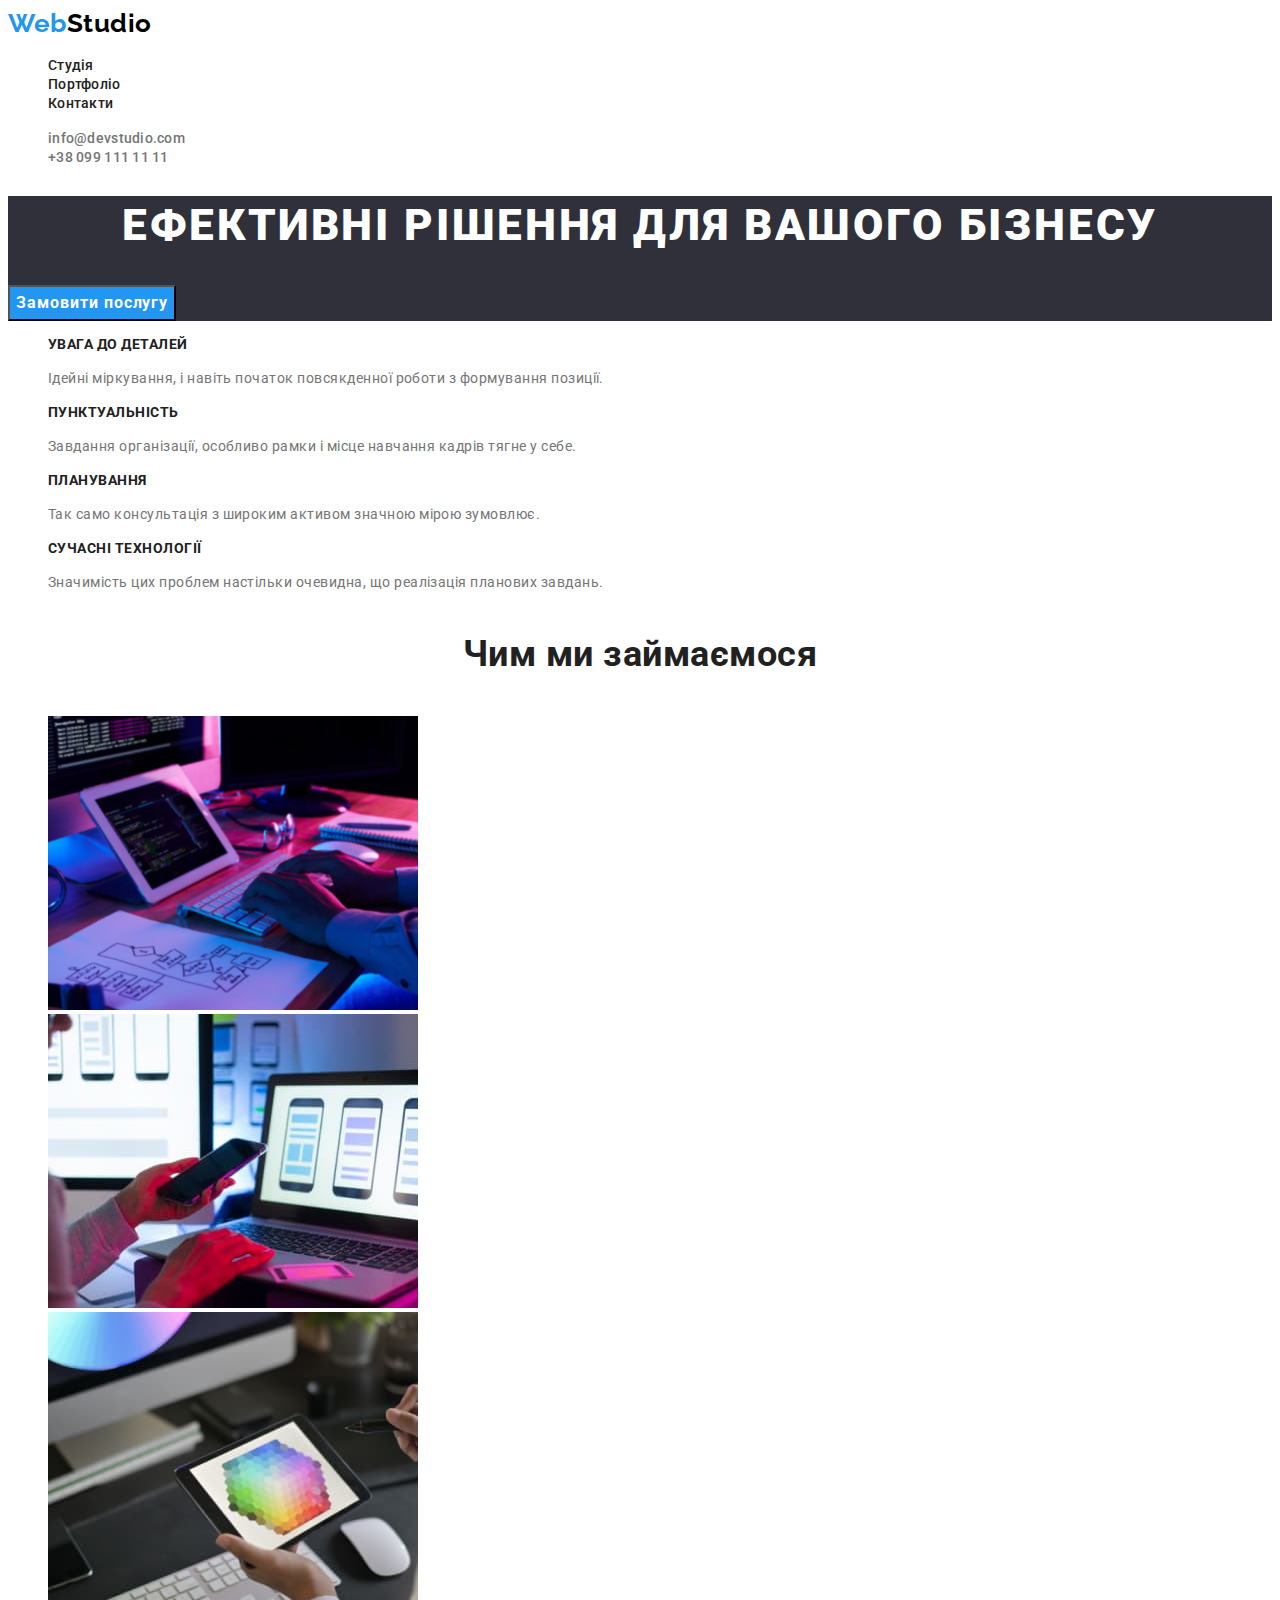
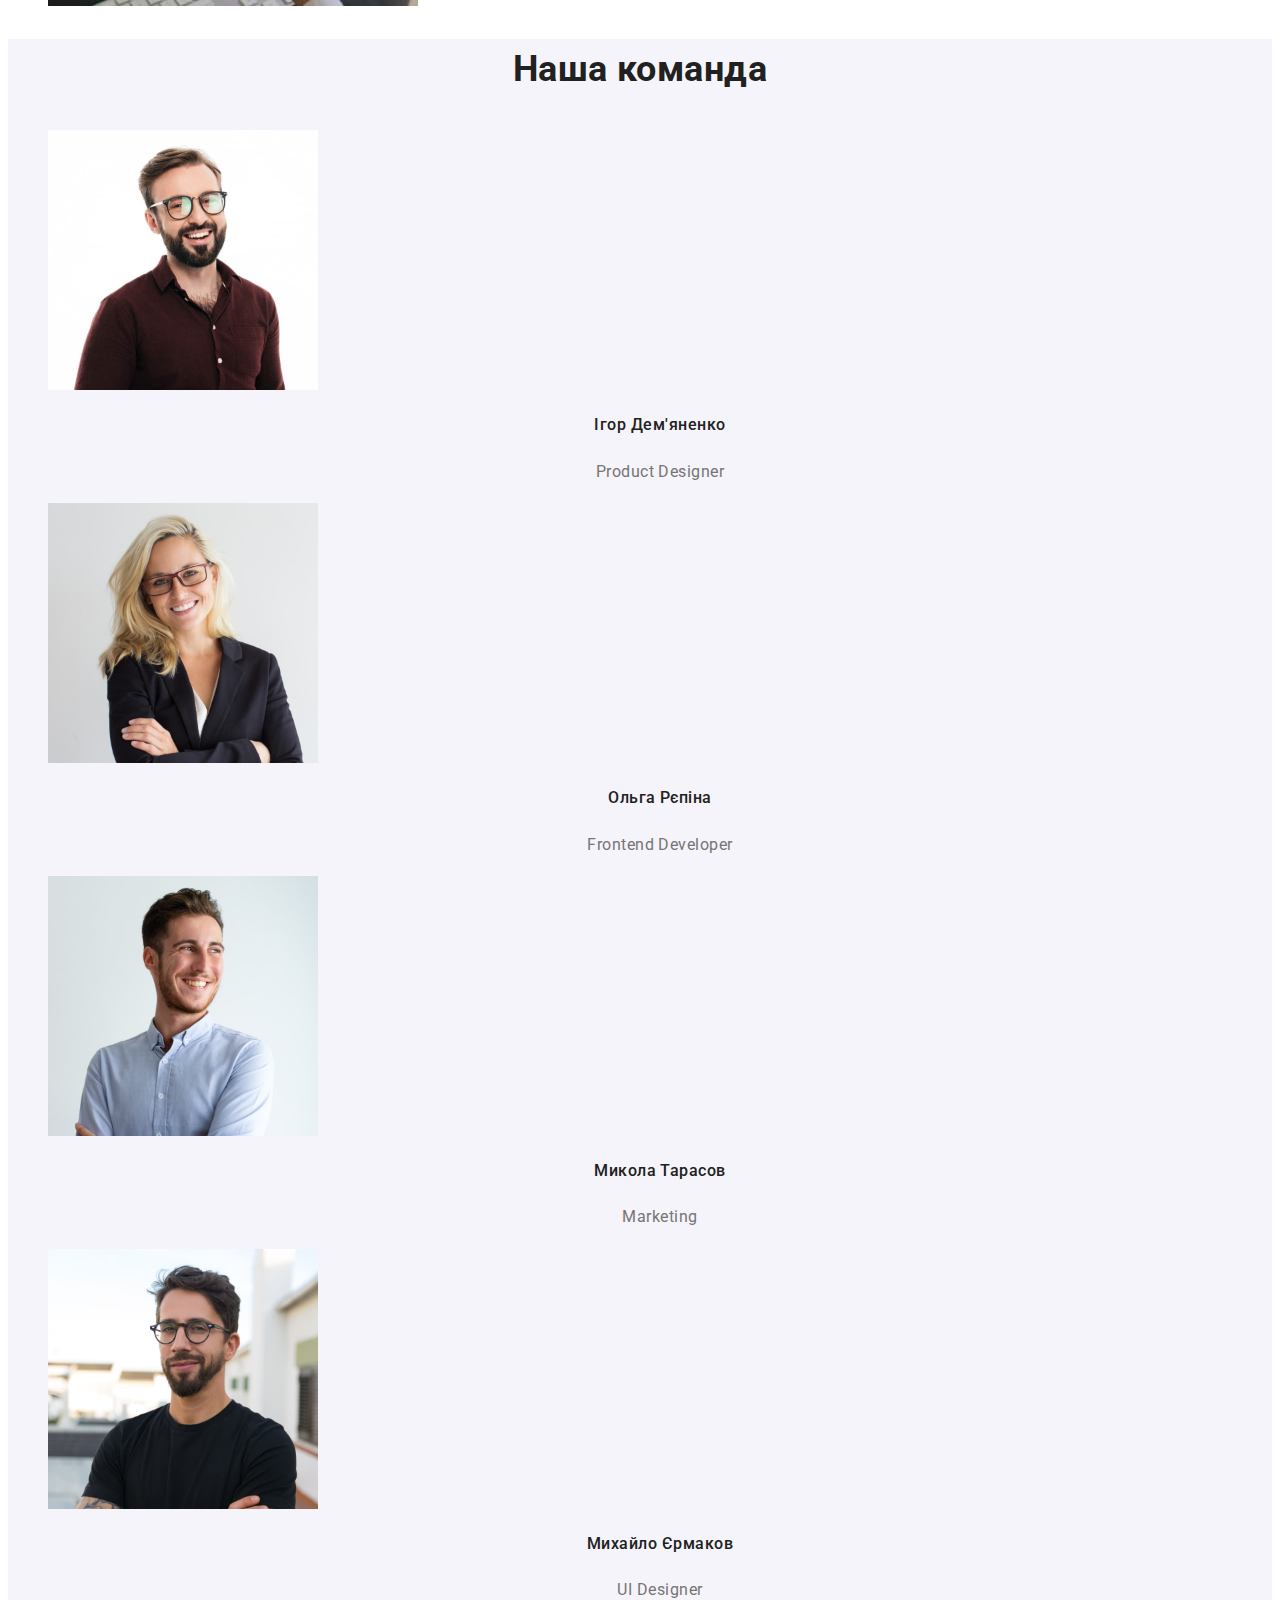
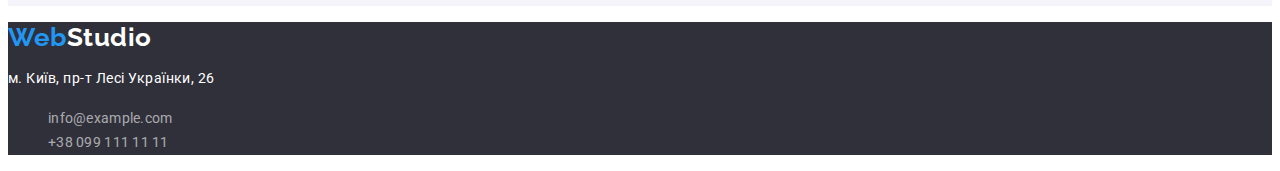
<file: index.html>
<!DOCTYPE html>
<html lang="ru">

<head>
	<meta charset="UTF-8" />
	<meta
		http-equiv="X-UA-Compatible"
		content="IE=edge"
	/>
	<meta
		name="viewport"
		content="width=device-width, initial-scale=1.0"
	/>
	<title>WebStudio</title>
	<link
		rel="preconnect"
		href="https://fonts.googleapis.com"
	/>
	<link
		rel="preconnect"
		href="https://fonts.gstatic.com"
		crossorigin
	/>
	<link
		href="https://fonts.googleapis.com/css2?family=Raleway:wght@700&family=Roboto:wght@400;500;700;900&display=swap"
		rel="stylesheet"
	/>
	<link
		rel="stylesheet"
		href="./css/styles.css"
	/>
</head>

<body>
	<!--Шапка сайта-->
	<header class="header">
		<nav class="header-nav">
			<a
				href="./index.html"
				lang="en"
				class="logo"
			>Web<span class="header-logo-accent">Studio</span></a>
			<ul class="header-nav-list list">
				<li>
					<a
						href="./index.html"
						class="header-nav-link link"
					>Студія</a>
				</li>
				<li>
					<a
						href="./portfolio.html"
						class="header-nav-link link"
					>Портфоліо</a>
				</li>
				<li>
					<a
						href="#"
						class="header-nav-link link"
					>Контакти</a>
				</li>
			</ul>
		</nav>
		<ul class="header-contacts list">
			<li>
				<a
					href="mailto:info@devstudio.com"
					class="header-contacts-link link"
				>info@devstudio.com</a>
			</li>
			<li>
				<a
					href="tel:+380991111111"
					class="header-contacts-link link"
				>+38 099 111 11 11</a>
			</li>
		</ul>
	</header>
	<main>
		<!--Hero-->
		<section class="hero">
			<h1 class="hero-title">Ефективні рішення для вашого бізнесу</h1>
			<button
				type="button"
				class="hero-btn"
			>Замовити послугу</button>
		</section>

		<!--Benefits-->
		<section class="benefit">
			<h2 class="visually-hidden">Переваги</h2>
			<ul class="benefit-list list">
				<li class="benefit-item">
					<h3 class="benefit-sub-title">Увага до деталей</h3>
					<p class="benefit-descr">Ідейні міркування, і навіть початок повсякденної роботи з формування позиції.</p>
				</li>
				<li class="benefit-item">
					<h3 class="benefit-sub-title">Пунктуальність</h3>
					<p class="benefit-descr">Завдання організації, особливо рамки і місце навчання кадрів тягне у себе.</p>
				</li>
				<li class="benefit-item">
					<h3 class="benefit-sub-title">Планування</h3>
					<p class="benefit-descr">Так само консультація з широким активом значною мірою зумовлює.</p>
				</li>
				<li class="benefit-item">
					<h3 class="benefit-sub-title">Сучасні технології</h3>
					<p class="benefit-descr">Значимість цих проблем настільки очевидна, що реалізація планових завдань.</p>
				</li>
			</ul>
		</section>

		<!--Actions-->
		<section class="action">
			<h2 class="action-title title">Чим ми займаємося</h2>
			<ul class="action-list list">
				<li class="action-item">
					<img
						src="./images/action1.jpg"
						alt="Процесс створення додатку"
						width="370"
						height="294"
						class="action-img"
					/>
				</li>
				<li class="action-item">
					<img
						src="./images/action2.jpg"
						alt="Процесс створення додатку"
						width="370"
						height="294"
						class="action-img"
					/>
				</li>
				<li class="action-item">
					<img
						src="./images/action3.jpg"
						alt="Процесс розробки дизайну"
						width="370"
						height="294"
						class="action-img"
					/>
				</li>
			</ul>
		</section>

		<!--Команда-->
		<section class="team">
			<h2 class="team-title title">Наша команда</h2>
			<ul class="team-list list">
				<li class="team-item">
					<img
						src="./images/mentor1.jpg"
						alt="Игорь Демьяненко"
						width="270"
						height="260"
						class="team-img"
					/>
					<h3 class="team-sub-title">Ігор Дем'яненко</h3>
					<p
						lang="en"
						class="team-descr"
					>Product Designer</p>
				</li>
				<li class="team-item">
					<img
						src="./images/mentor2.jpg"
						alt="Ольга Репина"
						width="270"
						height="260"
						class="team-img"
					/>
					<h3 class="team-sub-title">Ольга Рєпіна</h3>
					<p
						lang="en"
						class="team-descr"
					>Frontend Developer</p>
				</li>
				<li class="team-item">
					<img
						src="./images/mentor3.jpg"
						alt="Николай Тарасов"
						width="270"
						height="260"
						class="team-img"
					/>
					<h3 class="team-sub-title">Микола Тарасов</h3>
					<p
						lang="en"
						class="team-descr"
					>Marketing</p>
				</li>
				<li class="team-item">
					<img
						src="./images/mentor4.jpg"
						alt="Михаил Ермаков"
						width="270"
						height="260"
						class="team-img"
					/>
					<h3 class="team-sub-title">Михайло Єрмаков</h3>
					<p
						lang="en"
						class="team-descr"
					>UI Designer</p>
				</li>
			</ul>
		</section>
	</main>

	<footer class="footer">
		<a
			href="./index.html"
			lang="en"
			class="logo"
		>Web<span class="footer-logo-accent">Studio</span></a>
		<address>
			<p class="footer-text">м. Київ, пр-т Лесі Українки, 26</p>
			<ul class="footer-list list">
				<li class="footer-item">
					<a
						href="mailto:info@example.com"
						class="footer-link link"
					>info@example.com</a>
				</li>
				<li class="footer-item">
					<a
						href="tel:+380991111111"
						class="footer-link link"
					> +38 099 111 11 11 </a>
				</li>
			</ul>
		</address>
	</footer>
</body>

</html>
</file>
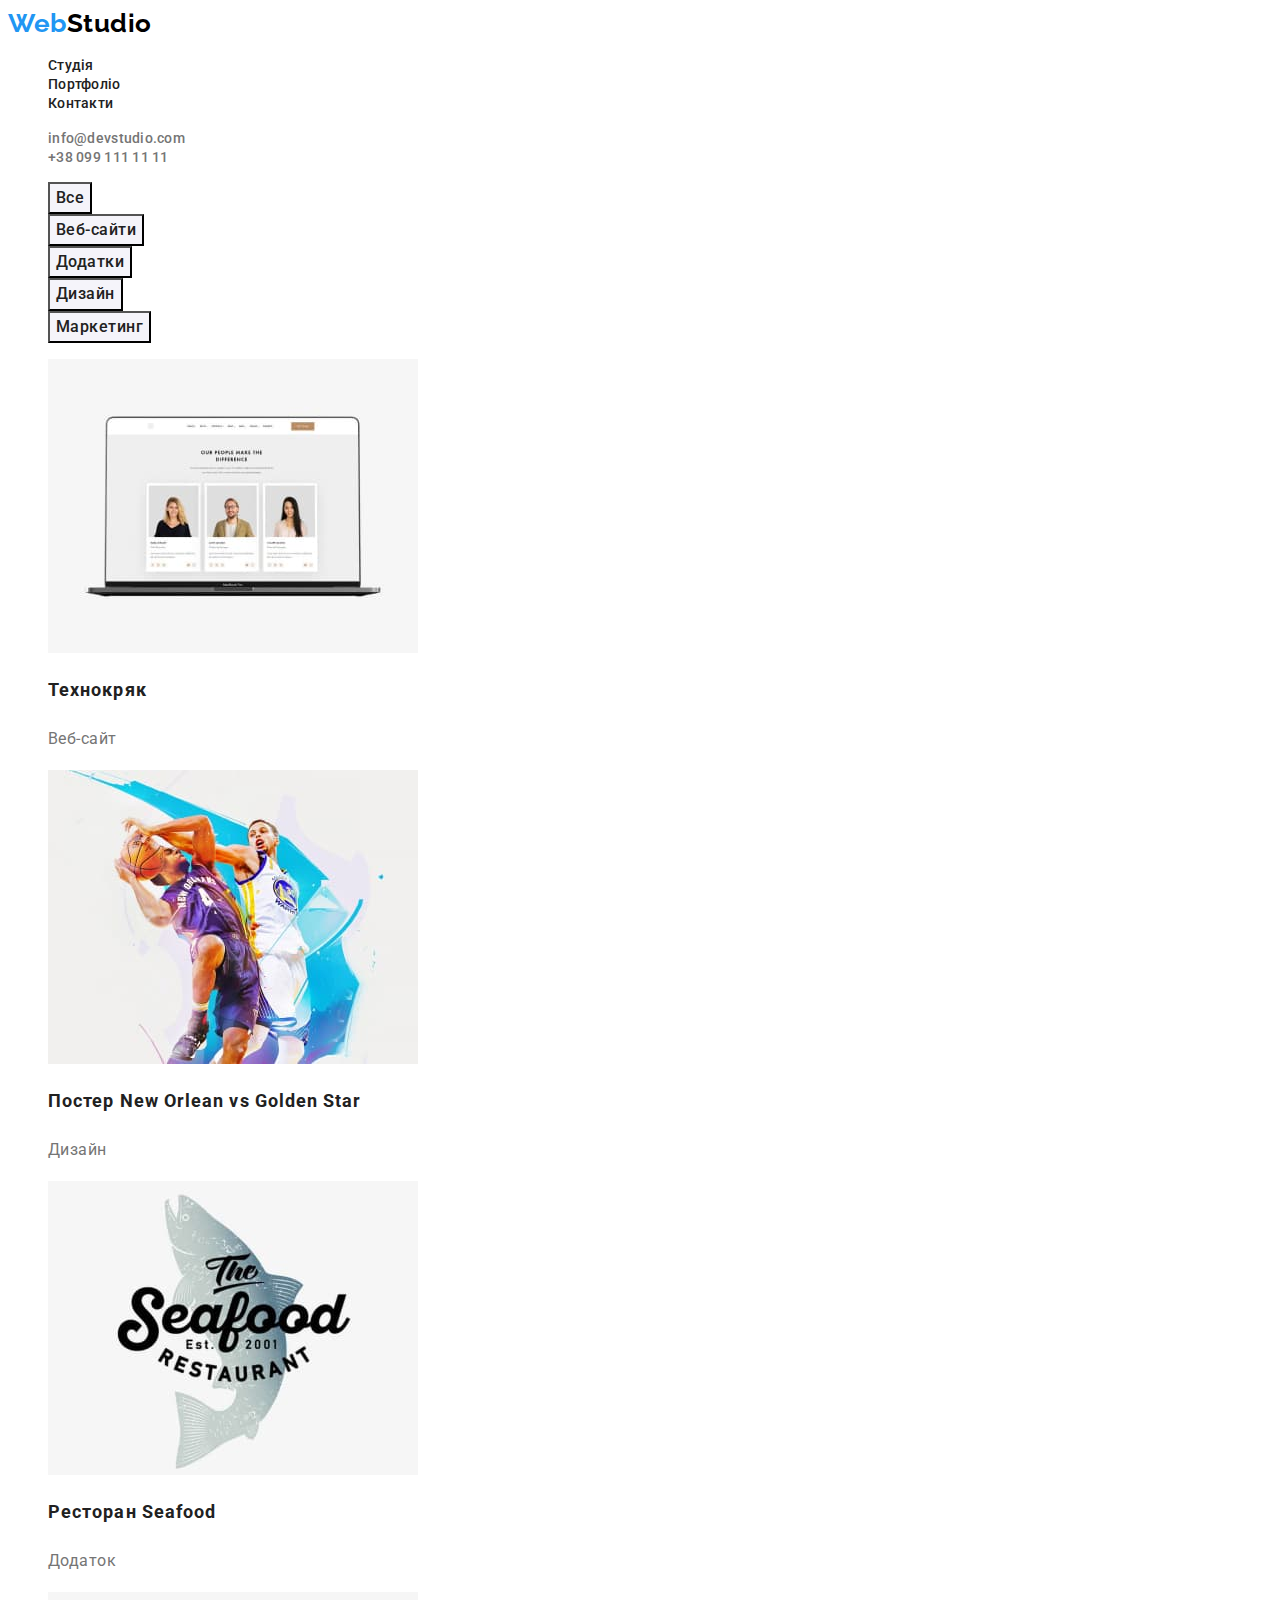
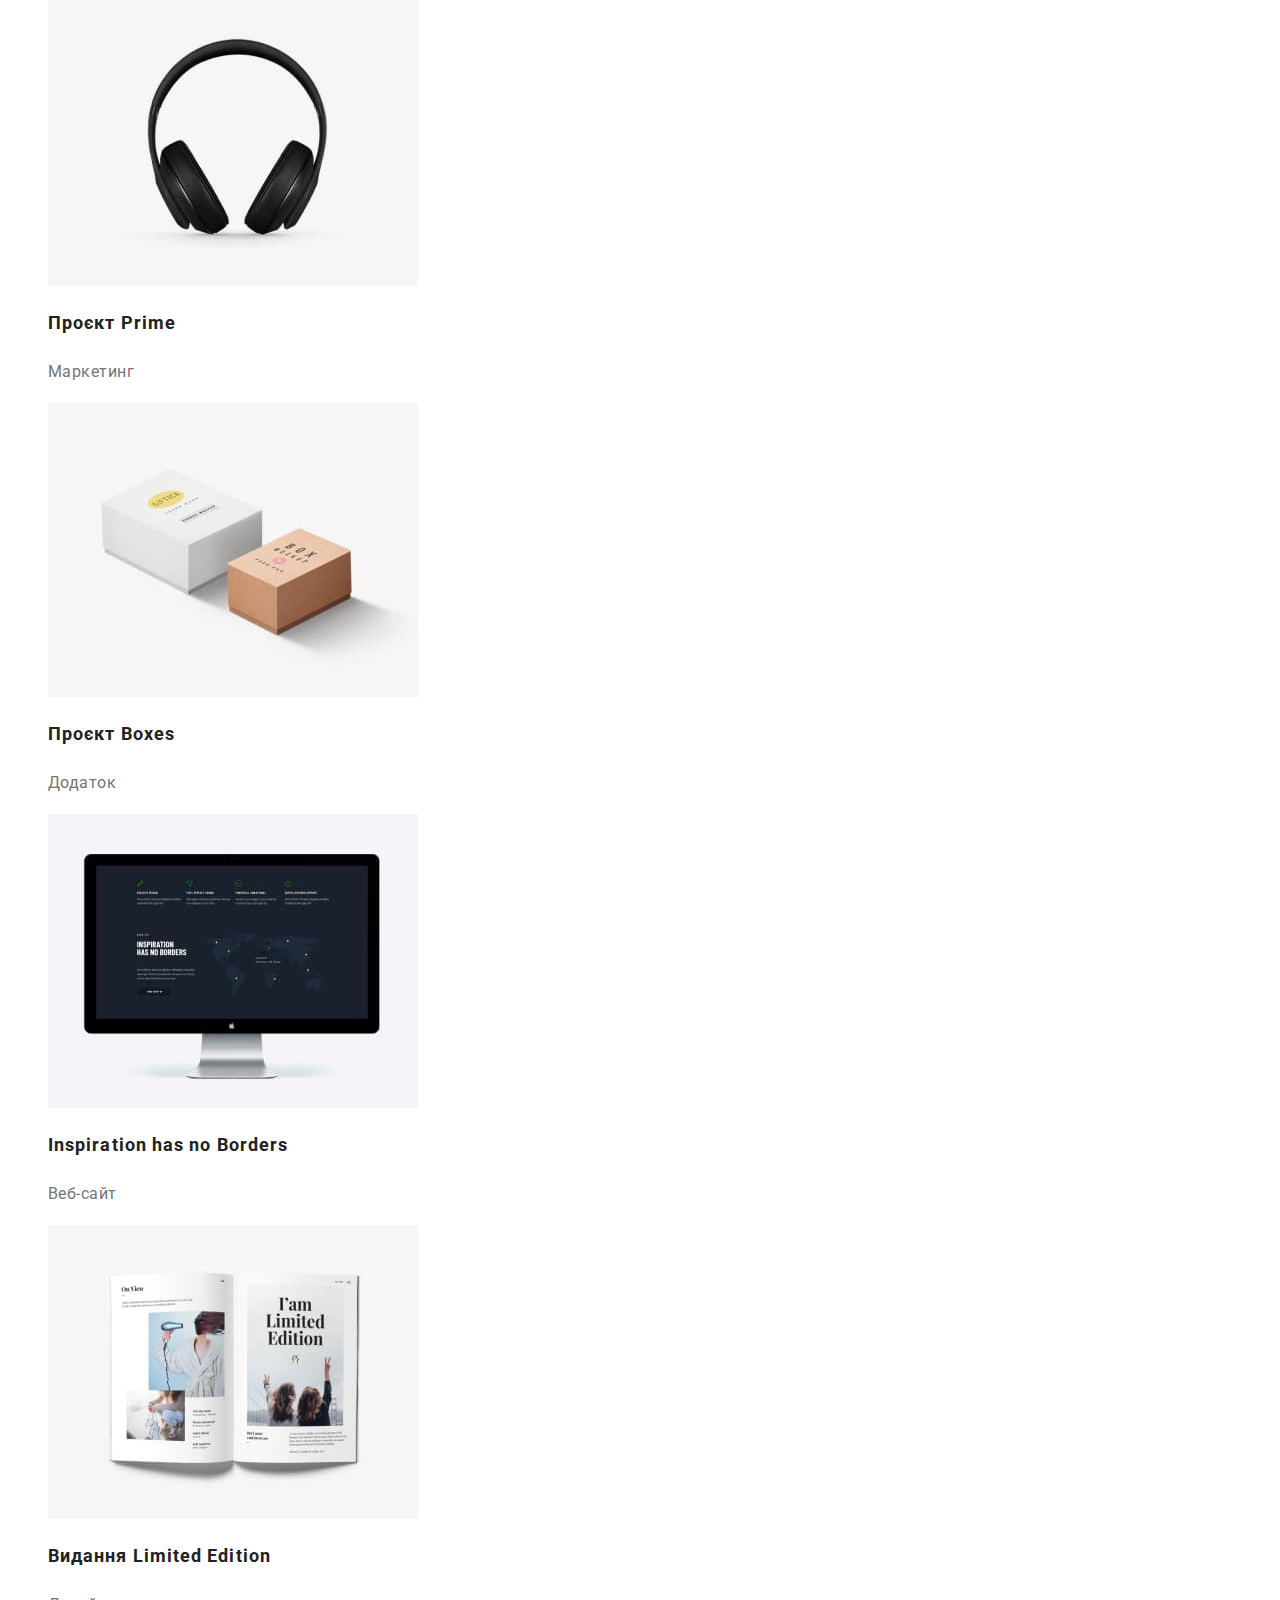
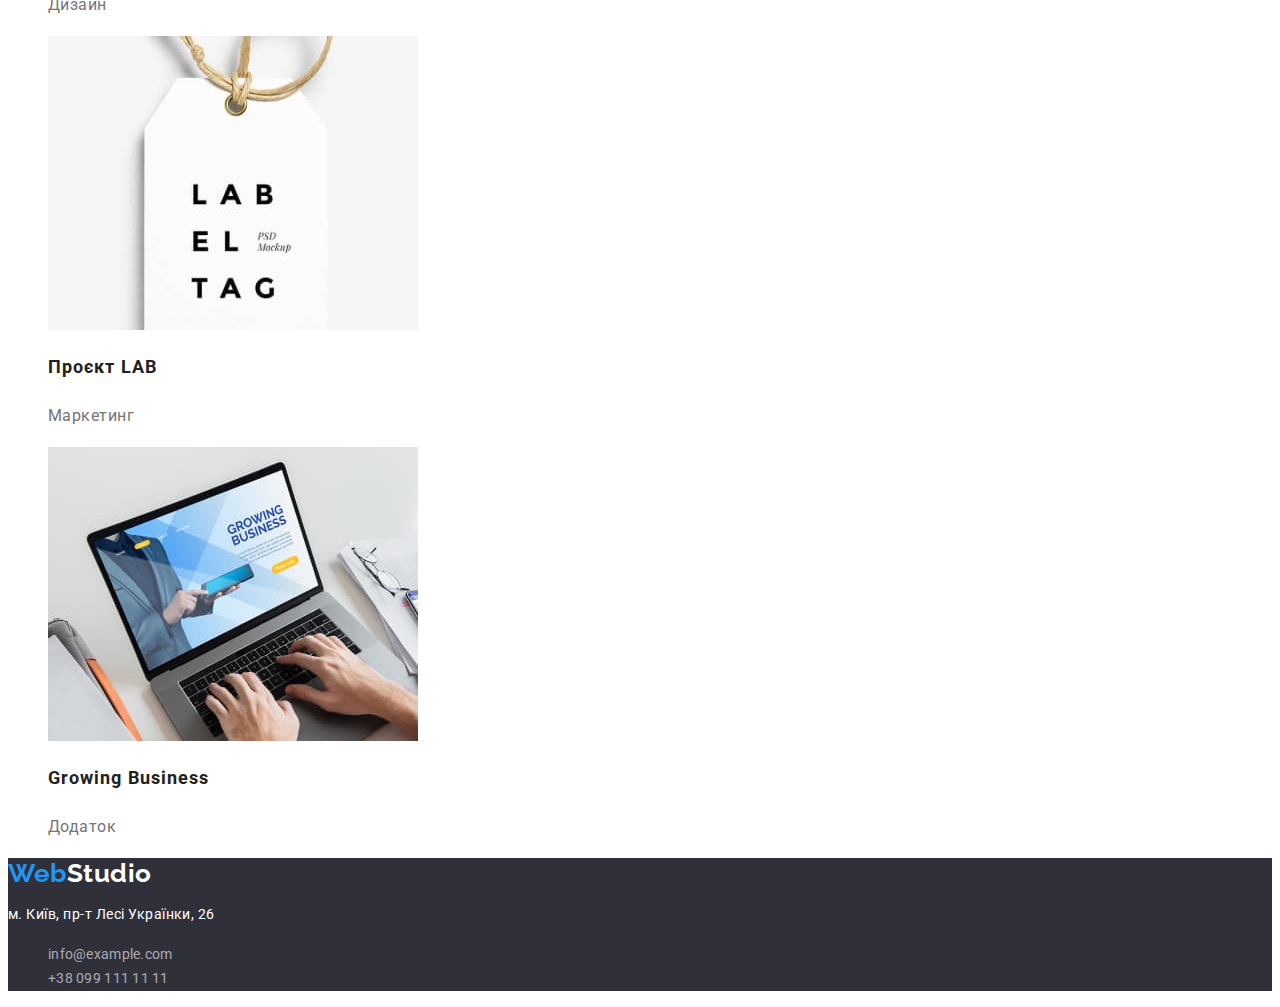
<file: portfolio.html>
<!DOCTYPE html>
<html lang="uk">

<head>
	<meta charset="UTF-8" />
	<meta
		http-equiv="X-UA-Compatible"
		content="IE=edge"
	/>
	<meta
		name="viewport"
		content="width=device-width, initial-scale=1.0"
	/>
	<title>Portfolio</title>
	<link
		rel="preconnect"
		href="https://fonts.googleapis.com"
	/>
	<link
		rel="preconnect"
		href="https://fonts.gstatic.com"
		crossorigin
	/>
	<link
		href="https://fonts.googleapis.com/css2?family=Raleway:wght@700&family=Roboto:wght@400;500;700;900&display=swap"
		rel="stylesheet"
	/>
	<link
		rel="stylesheet"
		href="./css/styles.css"
	/>
</head>

<body>
	<!--Шапка сайта-->
	<header class="header">
		<nav class="header-nav">
			<a
				href="./index.html"
				lang="en"
				class="logo"
			>Web<span class="header-logo-accent">Studio</span></a>
			<ul class="header-nav-list list">
				<li>
					<a
						href="./index.html"
						class="header-nav-link link"
					>Студія</a>
				</li>
				<li>
					<a
						href="./portfolio.html"
						class="header-nav-link link"
					>Портфоліо</a>
				</li>
				<li>
					<a
						href="#"
						class="header-nav-link link"
					>Контакти</a>
				</li>
			</ul>
		</nav>
		<ul class="header-contacts list">
			<li>
				<a
					href="mailto:info@devstudio.com"
					class="header-contacts-link link"
				>info@devstudio.com</a>
			</li>
			<li>
				<a
					href="tel:+380991111111"
					class="header-contacts-link link"
				>+38 099 111 11 11</a>
			</li>
		</ul>
	</header>
	<main>
		<!-- Specifications -->
		<section class="portfolio">
			<h1 class="visually-hidden">Портфоліо</h1>
			<ul class="portfolio-button-list list">
				<li><button
						type="button"
						class="portfolio-btn"
					>Все</button></li>
				<li><button
						type="button"
						class="portfolio-btn"
					>Веб-сайти</button></li>
				<li><button
						type="button"
						class="portfolio-btn"
					>Додатки</button></li>
				<li><button
						type="button"
						class="portfolio-btn"
					>Дизайн</button></li>
				<li><button
						type="button"
						class="portfolio-btn"
					>Маркетинг</button></li>
			</ul>
			<ul class="portfolio-list list">
				<li class="portfolio-item">
					<img
						src="./images/specification1.jpg"
						alt="Ноутбук"
						width="370"
						height="294"
						class="portfolio-item"
					/>
					<h2 class="portfolio-sub-title">Технокряк</h2>
					<p class="portfolio-descr">Веб-сайт</p>
				</li>
				<li class="portfolio-item">
					<img
						src="./images/specification2.jpg"
						alt="Двоє чоловіків грають у баскетбол"
						width="370"
						height="294"
						class="portfolio-item"
					/>
					<h2 class="portfolio-sub-title">Постер
						<span lang="en">New Orlean vs Golden Star</span>
					</h2>
					<p class="portfolio-descr">Дизайн</p>
				</li>
				<li class="portfolio-item">
					<img
						src="./images/specification3.jpg"
						alt="Логотип ресторану"
						width="370"
						height="294"
						class="portfolio-item"
					/>
					<h2 class="portfolio-sub-title">Ресторан
						<span lang="en">Seafood</span>
					</h2>
					<p class="portfolio-descr">Додаток</p>
				</li>
				<li class="portfolio-item">
					<img
						src="./images/specification4.jpg"
						alt="Навушники"
						width="370"
						height="294"
						class="portfolio-item"
					/>
					<h2 class="portfolio-sub-title">Проєкт <span lang="en">Prime</span></h2>
					<p class="portfolio-descr">Маркетинг</p>
				</li>
				<li class="portfolio-item">
					<img
						src="./images/specification5.jpg"
						alt="Дві коробки"
						width="370"
						height="294"
						class="portfolio-item"
					/>
					<h2 class="portfolio-sub-title">Проєкт <span lang="en">Boxes</span>
					</h2>
					<p class="portfolio-descr">Додаток</p>
				</li>
				<li class="portfolio-item">
					<img
						src="./images/specification6.jpg"
						alt="Монітор"
						width="370"
						height="294"
						class="portfolio-item"
					/>
					<h2
						lang="en"
						class="portfolio-sub-title"
					>Inspiration has no Borders</h2>
					<p class="portfolio-descr">Веб-сайт</p>
				</li>
				<li class="portfolio-item">
					<img
						src="./images/specification7.jpg"
						alt="Книга"
						width="370"
						height="294"
						class="portfolio-item"
					/>
					<h2 class="portfolio-sub-title">Видання
						<span lang="en">Limited Edition</span>
					</h2>
					<p class="portfolio-descr">Дизайн</p>
				</li>
				<li class="portfolio-item">
					<img
						src="./images/specification8.jpg"
						alt="Ярлик"
						width="370"
						height="294"
						class="portfolio-item"
					/>
					<h2 class="portfolio-sub-title">Проєкт LAB</h2>
					<p class="portfolio-descr">Маркетинг</p>
				</li>
				<li class="portfolio-item">
					<img
						src="./images/specification9.jpg"
						alt="Друк на ноутбуці"
						width="370"
						height="294"
						class="portfolio-item"
					/>
					<h2
						lang="en"
						class="portfolio-sub-title"
					>Growing Business</h2>
					<p class="portfolio-descr">Додаток</p>
				</li>
			</ul>
		</section>
	</main>
	<!-- Footer -->
	<footer class="footer">
		<a
			href="./index.html"
			lang="en"
			class="logo"
		>Web<span class="footer-logo-accent">Studio</span></a>
		<address>
			<p class="footer-text">м. Київ, пр-т Лесі Українки, 26</p>
			<ul class="footer-list list">
				<li class="footer-item">
					<a
						href="mailto:info@example.com"
						class="footer-link link"
					>info@example.com</a>
				</li>
				<li class="footer-item">
					<a
						href="tel:+380991111111"
						class="footer-link link"
					> +38 099 111 11 11 </a>
				</li>
			</ul>
		</address>
	</footer>
</body>

</html>
</file>
<file: css/styles.css>
:root {
	--prymary-text-color: #757575;
	--title-text-color: #212121;
	--accent-color: #2196f3;
  --white-color: #FFFFFF;
  --main-bg-color: #FFFFFF;
  --secondary-bg-color: #2f303a;

}

/*            BODY             */

body {
	font-family: "Roboto", sans-serif;
	color: var(--prymary-text-color);
	background-color: var(--main-bg-color);
	letter-spacing: 0.03em;
}

/*          UTILITIES          */

.logo {
	color: var(--accent-color);
	font-family: "Raleway", sans-serif;
	font-weight: 700;
	letter-spacing: 0.02em;
	font-size: 26px;
	line-height: 1.2;
	text-decoration: none;
}

.visually-hidden {
  position: absolute;
  white-space: nowrap;
  width: 1px;
  height: 1px;
  overflow: hidden;
  border: 0;
  padding: 0;
  clip: rect(0 0 0 0);
  clip-path: inset(50%);
  margin: -1px;
}	

.link {
	text-decoration: none;
	font-weight: 500;
	font-size: 14px;
	line-height: 1.14;
	letter-spacing: 0.02em;
}

.link:hover,
.link:focus {
	color: var(--accent-color);
}


.list {
	list-style: none;
}

.title {
	font-size: 36px;
	line-height: 1.7;
	text-align: center;
	color: var(--title-text-color);
}


/*          HEADER          */

.header-logo-accent {
	color: #000000;
}

.header-nav-link {
	color: var(--title-text-color);
}

.header-contacts-link {
	color: inherit;
}

/*          HERO          */

.hero {
	background-color: var(--secondary-bg-color);
}

.hero-title {
	color: var(--white-color);
	font-weight: 900;
	text-transform: uppercase;
	text-align: center;
	line-height: 1.36;
	letter-spacing: 0.06em;
	font-size: 44px;
}

.hero-btn {
	font-family: inherit;
	font-weight: 700;
	font-size: 16px;
	line-height: 1.88;
	letter-spacing: 0.06em;
	background: var(--accent-color);
	color: var(--white-color);
}

/*          BENEFIT          */

.benefit-sub-title {
	font-size: 14px;
	line-height: 1.14;
	text-transform: uppercase;
	color: var(--title-text-color);
}

.benefit-descr {
	font-size: 14px;
	line-height: 1.71;
}

/*          ACTION          */



/*          TEAM          */

.team {
	background-color: #F5F4FA;;
}

.team-sub-title {
	font-weight: 500;
	font-size: 16px;
	line-height: 1.9;
	text-align: center;
	color: var(--title-text-color);
}

.team-descr {
font-size: 16px;
line-height: 1.9;
text-align: center;
}

/*          PORTFOLIO          */

.portfolio-btn {
	font-family: inherit;
	font-weight: 500;
	font-size: 16px;
	line-height: 1.63;
	letter-spacing: inherit;
  color: var(--title-text-color);
  background-color: #F5F4FA;
}

.portfolio-btn:hover,
.portfolio-btn:focus {
	color: var(--white-color);
	background-color: var(--accent-color);
}

.portfolio-sub-title {
font-size: 18px;
line-height: 2;
letter-spacing: 0.06em;
color: var(--title-text-color);
}

.portfolio-descr {
font-size: 16px;
line-height: 1.88;
}

/*          FOOTER          */

.footer {
	background: var(--secondary-bg-color);
}

.footer-logo-accent {
	color: var(--white-color);
}

.footer-text {
	font-style: normal;
	font-size: 14px;
	line-height: 1.71;
	color: var(--white-color);
}

.footer-link {
	font-style: normal;
	font-size: 14px;
	line-height: 1.71;
	font-family: inherit;
	font-weight: inherit;
	color: rgba(255, 255, 255, 0.6);
}
</file>
